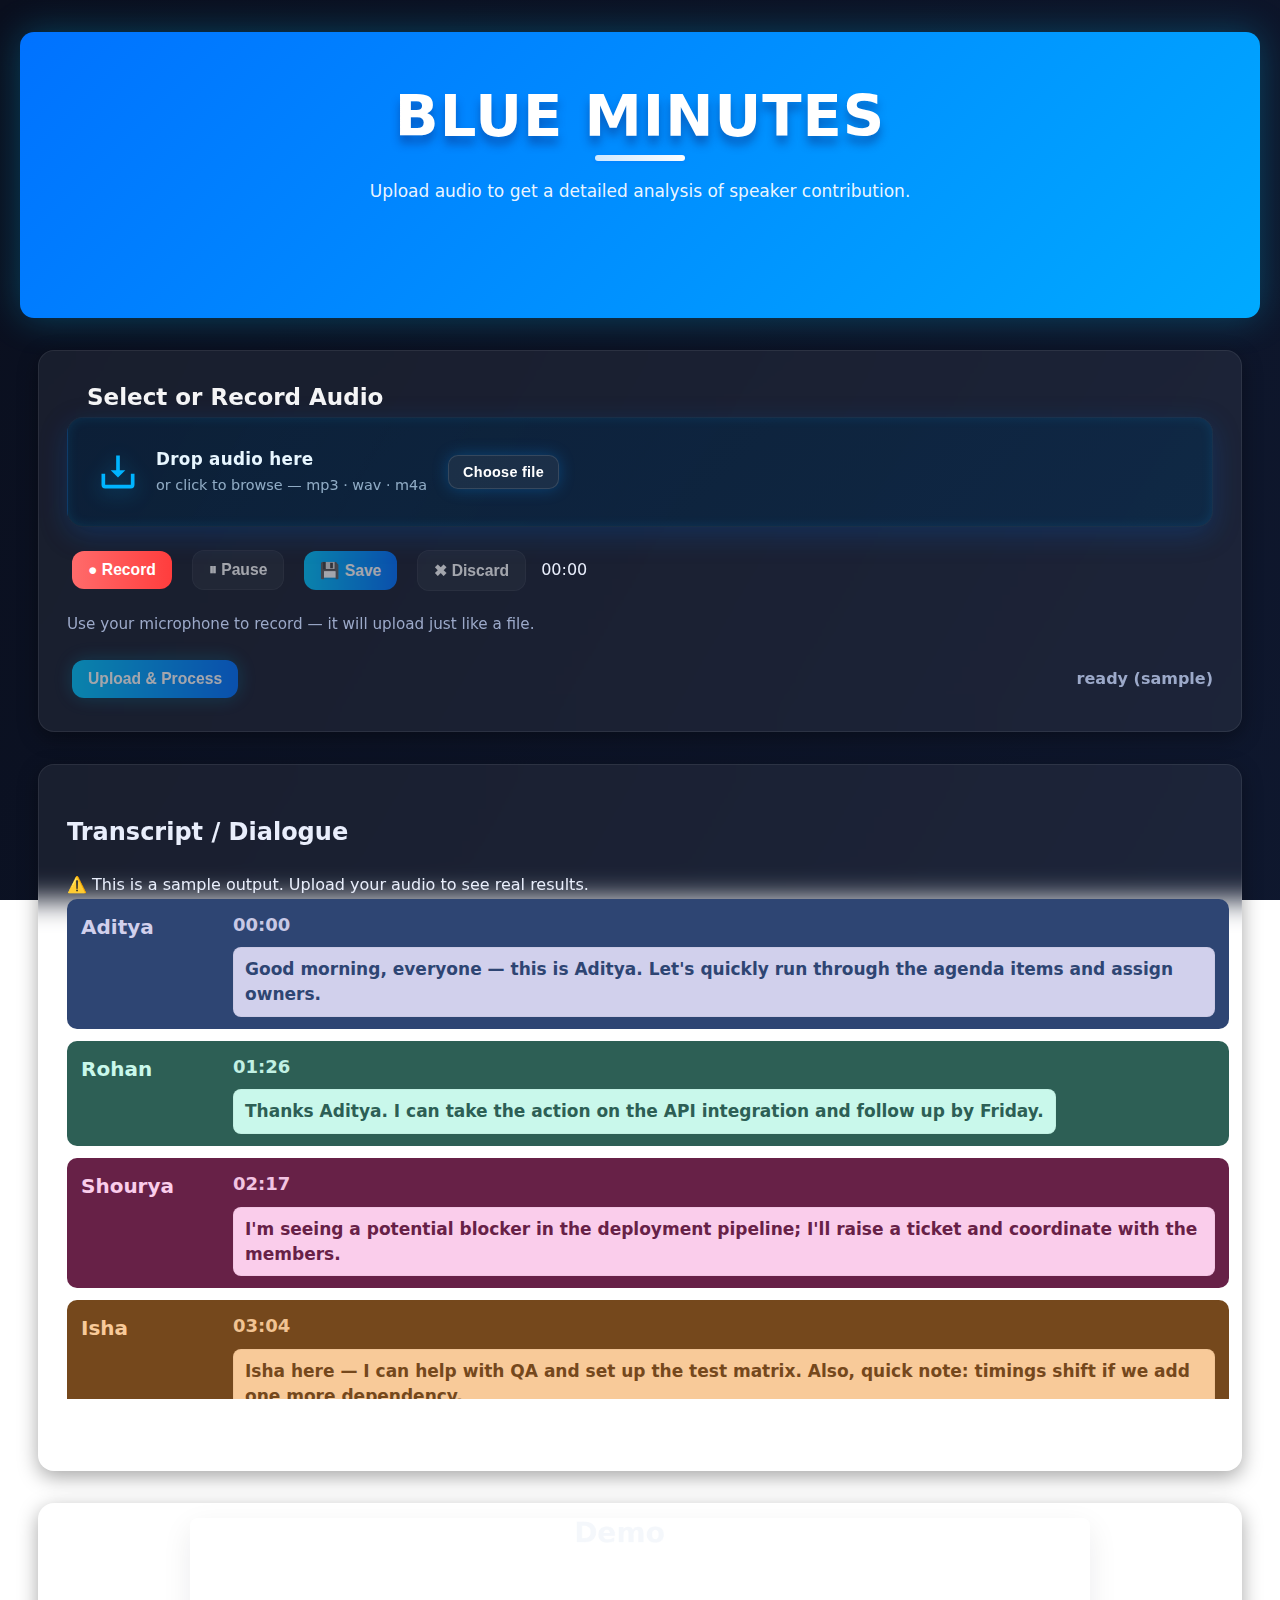
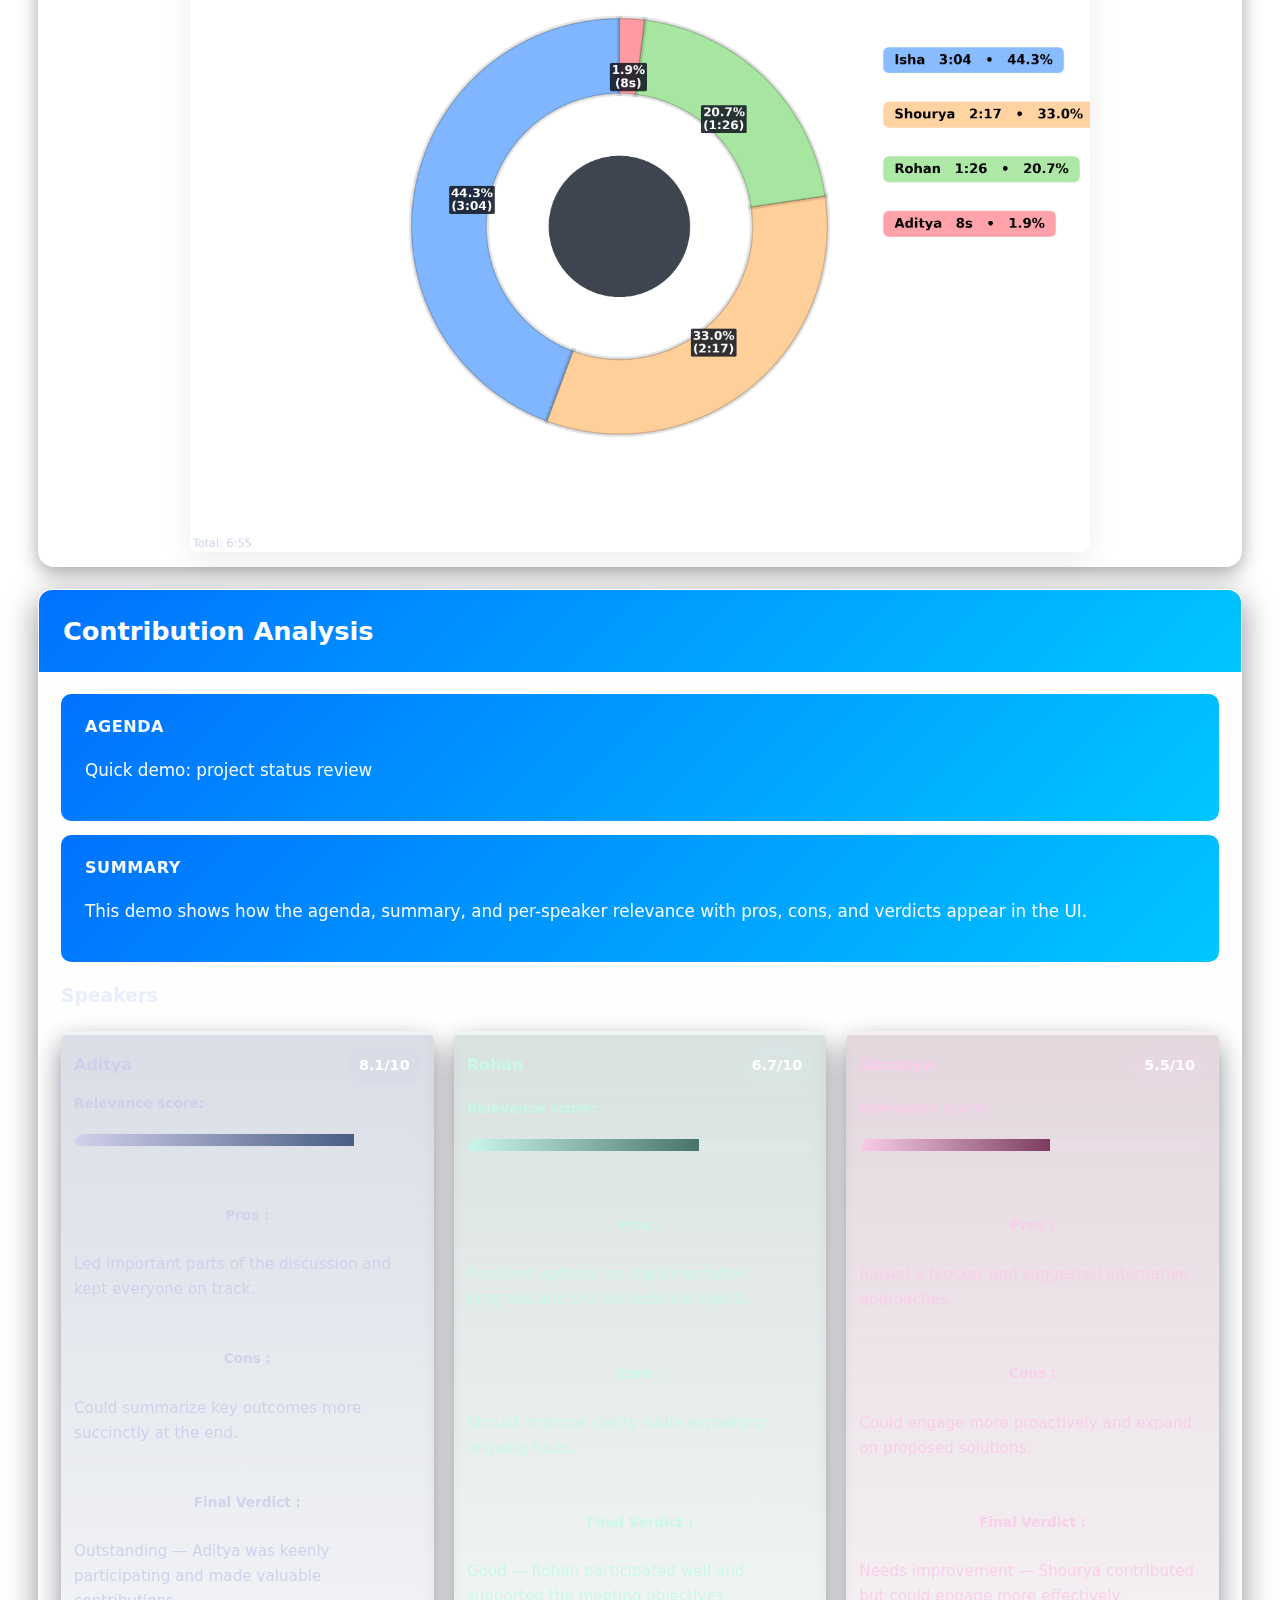
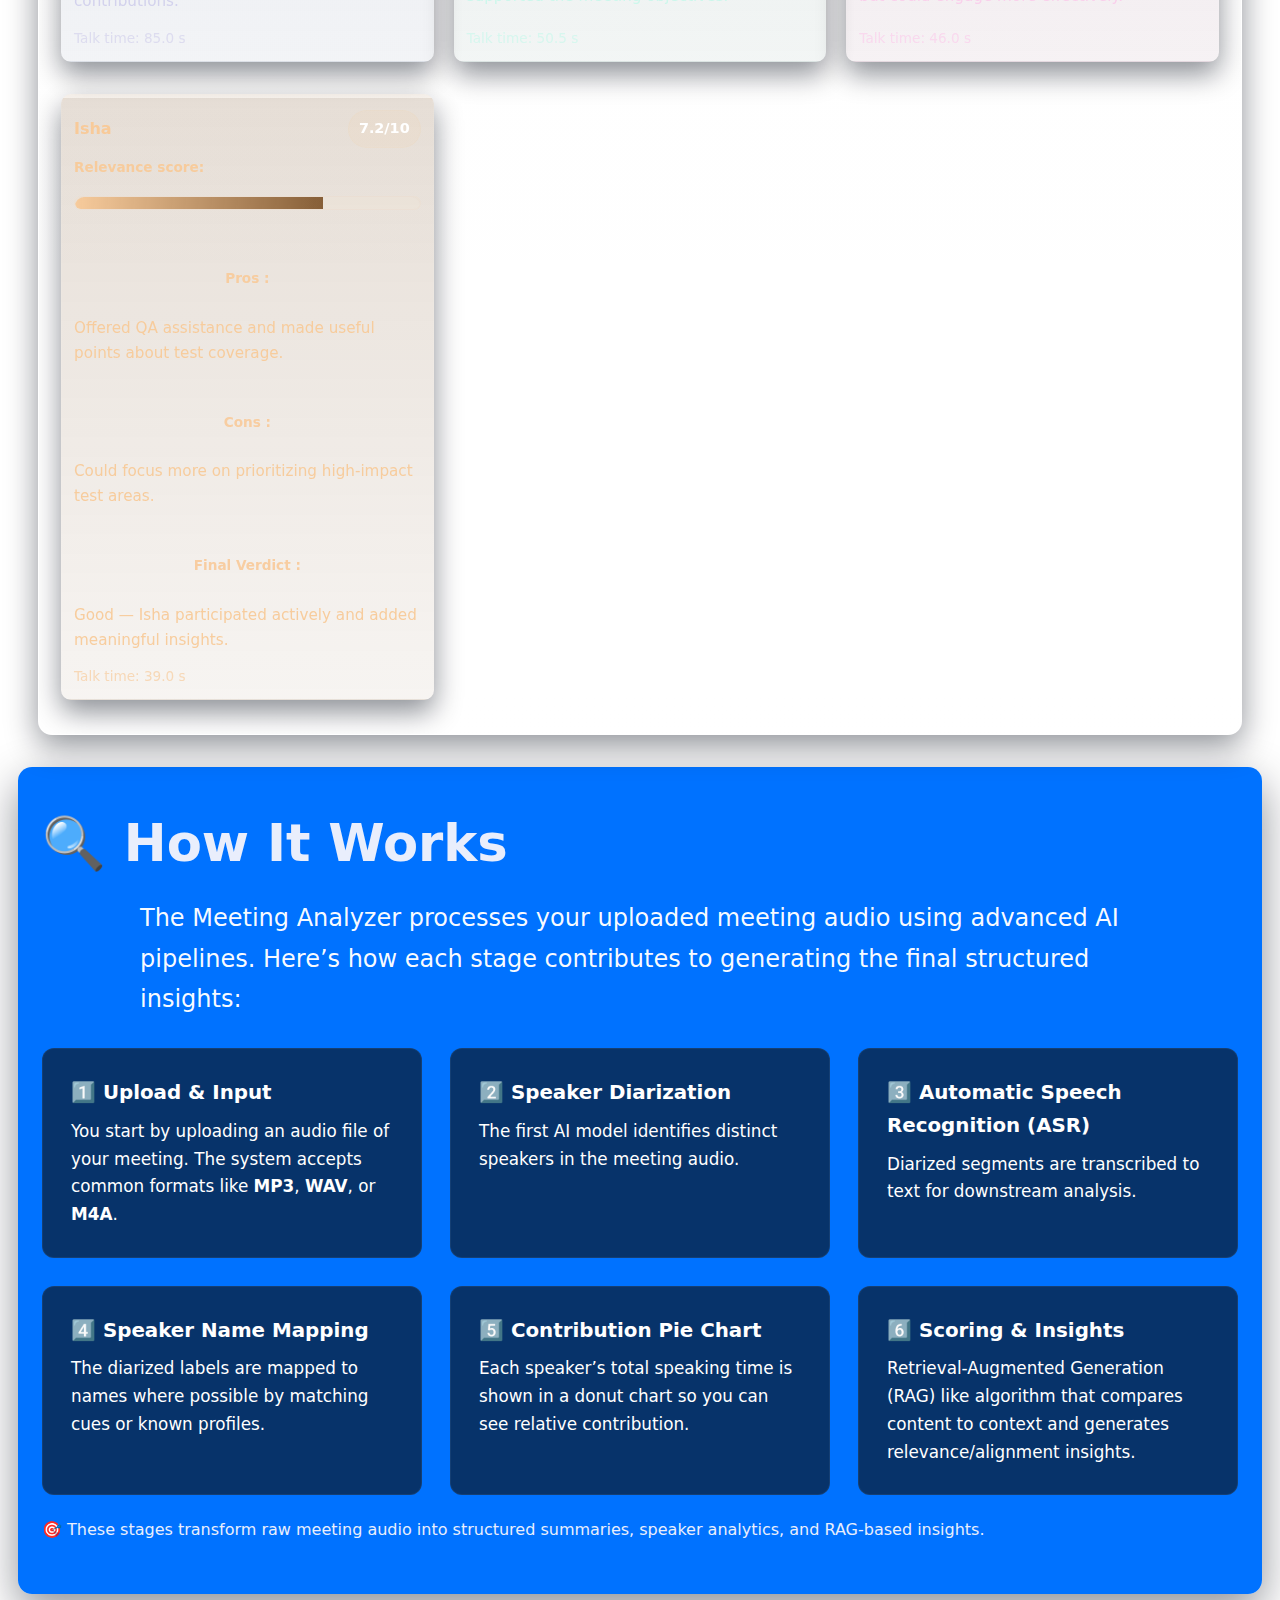
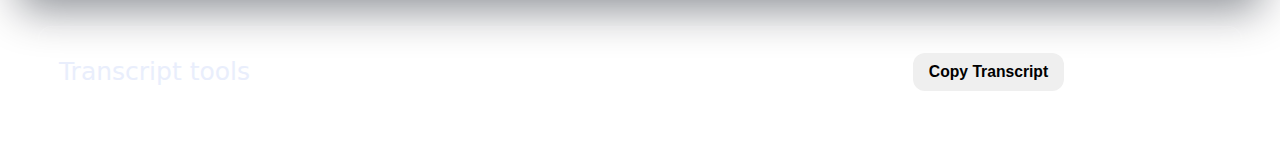
<file: static/index.html>
<!doctype html>
<html lang="en">
<head>
  <meta charset="utf-8" />
  <meta name="viewport" content="width=device-width,initial-scale=1" />
  <title>Meeting Contribution Analyzer</title>
  <!-- keep your path (server/static) unchanged so existing JS works -->
  <link rel="stylesheet" href="/static/style.css">
</head>
<body>
  <div class="page-bg">
    <!-- BLUE HEADER BAR -->
    <header class="blue-header">
      <div class="container header-bar">
        <h1 class="blue-title">BLUE MINUTES</h1>
        <p class="blue-subtitle muted">Upload audio to get a detailed analysis of speaker contribution.</p>
      </div>
    </header>

    <div class="container">
      <main>

        <!-- ===== Uploader (single, canonical) ===== -->
        <section class="uploader card" id="uploaderCard" aria-labelledby="uploaderLabel">
          <label id="uploaderLabel" class="label">Select or Record Audio</label>

          <!-- visually-centered file input area -->
          <div class="dropzone" id="dropzone" tabindex="0" role="button" aria-label="Select or drop an audio file">
            <input id="audioFile" type="file" accept=".wav,.mp3,.m4a,.flac,.ogg,.opus,.weba,.aiff,.aac,audio/*" />
            <div class="drop-inner" aria-hidden="true">
              <svg width="44" height="44" viewBox="0 0 24 24" aria-hidden="true" focusable="false">
                <path fill="currentColor"
                  d="M19 13v6H5v-6H3v6a2 2 0 0 0 2 2h14a2 2 0 0 0 2-2v-6h-2zM13 3h-2v8H8l4 4 4-4h-3V3z" />
              </svg>
              <div class="drop-text">
                <div class="bold">Drop audio here</div>
                <div class="muted small">or click to browse — mp3 · wav · m4a</div>
              </div>

              <!-- choose button sits inside dropzone aligned to the right -->
              <div class="choose-wrap" style="margin-left:auto">
                <button id="chooseBtn" type="button" class="btn secondary small">Choose file</button>
              </div>
            </div>
          </div>

          <!-- small file preview / info (populated by JS) -->
          <div id="fileInfo" class="file-info" style="display:none;" aria-live="polite">
            <div id="fileName" class="muted small"></div>
            <audio id="filePreview" controls style="display:none;"></audio>
          </div>

          <!-- Recorder Controls -->
          <div class="recorder" id="recorderPanel" style="margin-top:18px;">
            <div class="row rec-controls" style="display:flex;gap:10px;align-items:center;flex-wrap:wrap;">
              <button id="recordBtn" class="btn">● Record</button>
              <button id="pauseBtn" class="btn" disabled>⏸ Pause</button>
              <button id="saveRecBtn" class="btn" disabled>💾 Save</button>
              <button id="discardRecBtn" class="btn" disabled>✖ Discard</button>
              <div id="recTimer" class="muted small">00:00</div>
            </div>
            <div class="rec-hint muted small" style="margin-top:6px;">
              Use your microphone to record — it will upload just like a file.
            </div>
          </div>

          <!-- Action buttons -->
          <div class="row actions" style="margin-top:18px; display:flex; align-items:center; gap:12px;">
            <button id="uploadBtn" class="btn primary">Upload &amp; Process</button>
            <button id="cancelBtn" class="btn secondary" style="display:none">Cancel</button>
            <div id="status" class="muted status-text" style="margin-left:auto">idle</div>
          </div>

          <!-- Progress area -->
          <div id="progressWrap" class="progress-area" aria-hidden="true" style="display:none;">
            <div class="progressOuter" role="progressbar" aria-valuemin="0" aria-valuemax="100">
              <div id="progressBar" class="progressInner"></div>
            </div>
            <div id="progressMsg" class="muted" style="margin-top:8px">waiting…</div>
          </div>
        </section>

        <!-- ===== Visual / Dialogue Row (dialogue + pie) ===== -->
        <div class="grid" style="margin-top:22px; gap:20px;">
          <!-- Dialogue card -->
          <section class="card" id="dialogueCard" aria-labelledby="dialogueLabel" style="min-height:280px;">
            <h2>Transcript / Dialogue</h2>
            <div id="dialogue" style="min-height:160px;">
              <!-- demo content or real dialogue is injected here by script.js -->
            </div>
          </section>

          <!-- Visual card (pie or canvas) -->
          <section class="card" id="visualCard" aria-labelledby="visualLabel" style="min-height:280px;">

            <!-- prefer canvas for drawing, fallback to image -->
            <canvas id="pieCanvas" width="600" height="400" style="width:100%; display:none;"></canvas>
            <img id="pieImg" alt="Contribution pie chart" style="display:none; width:100%; height:auto; border-radius:8px;" />

            <!-- optional legend area -->
            <div id="legend" style="margin-top:12px;"></div>
          </section>
        </div>

        <!-- Contribution analysis (hidden until data available) -->
        <section class="card" id="analysisCard" aria-labelledby="analysisLabel" style="display:none; margin-top:22px;">
          <h2 id="analysisLabel">Contribution Analysis</h2>

          <div id="analysisBody" class="analysis-body">
            <!-- Agenda -->
            <div class="analysis-section" id="analysisAgenda" style="margin-bottom:14px;">
              <h3 class="small muted">Agenda</h3>
              <p id="analysisAgendaText" class="analysis-text">—</p>
            </div>

            <!-- Summary -->
            <div class="analysis-section" id="analysisSummary" style="margin-bottom:14px;">
              <h3 class="small muted">Summary</h3>
              <p id="analysisSummaryText" class="analysis-text">—</p>
            </div>

            <!-- Speakers list (bars + feedback) -->
            <div class="analysis-section" id="analysisSpeakersWrap">
              <h3 class="small muted">Speakers</h3>
              <div id="analysisSpeakers" class="speakers-list" style="margin-top:12px;">
                <!-- JS will inject .speaker-row elements here -->
              </div>
            </div>
          </div>
        </section>

        <!-- ========== HOW IT WORKS SECTION ========== -->
        <section id="how-it-works" class="how-it-works">
          <div class="inner">
            <h2>🔍 How It Works</h2>
            <p class="intro">
              The Meeting Analyzer processes your uploaded meeting audio using advanced AI pipelines.
              Here’s how each stage contributes to generating the final structured insights:
            </p>

            <div class="steps-container">
              <div class="step-card">
                <h3>1️⃣ Upload & Input</h3>
                <p>
                  You start by uploading an audio file of your meeting. The system accepts common formats like <b>MP3</b>, <b>WAV</b>, or <b>M4A</b>.
                </p>
              </div>

              <div class="step-card">
                <h3>2️⃣ Speaker Diarization</h3>
                <p>
                  The first AI model identifies distinct speakers in the meeting audio.
                </p>
              </div>

              <div class="step-card">
                <h3>3️⃣ Automatic Speech Recognition (ASR)</h3>
                <p>
                  Diarized segments are transcribed to text for downstream analysis.
                </p>
              </div>

              <div class="step-card">
                <h3>4️⃣ Speaker Name Mapping</h3>
                <p>
                  The diarized labels are mapped to names where possible by matching cues or known profiles.
                </p>
              </div>

              <div class="step-card">
                <h3>5️⃣ Contribution Pie Chart</h3>
                <p>
                  Each speaker’s total speaking time is shown in a donut chart so you can see relative contribution.
                </p>
              </div>

              <div class="step-card">
                <h3>6️⃣ Scoring & Insights</h3>
                <p>
                  Retrieval-Augmented Generation (RAG) like algorithm that compares content to context and generates relevance/alignment insights.
                </p>
              </div>
            </div>

            <p class="closing-note" style="margin-top:22px;">
              🎯 These stages transform raw meeting audio into structured summaries, speaker analytics, and RAG-based insights.
            </p>
          </div>
        </section>

      </main>

      <footer class="footer" style="margin-top:28px;padding:20px">
        <div class="footer-left muted small" style="font-size: 25px;">Transcript tools</div>
        <div class="footer-right">
          <button id="copyBtn" class="btn">Copy Transcript</button>
          <button id="dlBtn" class="btn secondary">Download .txt</button>
        </div>
      </footer>
    </div>
  </div>

  <!-- keep script.js path unchanged -->
  <script src="/static/script.js" defer></script>
</body>
</html>
</file>
<file: static/style.css>
:root{
  /* theme tokens (kept + a few new spacing tokens) */
  --bg-top: #0a0f1e;
  --bg-bottom: #111a2e;
  --card-glass: rgba(255,255,255,0.06);
  --card-border: rgba(255,255,255,0.08);
  --text: #e9eefc;
  --muted: #9ca9c9;
  --accent-1: #00c6ff;
  --accent-2: #0072ff;
  --highlight: #12b5ff;
  --radius: 16px;
  --shadow-weak: 0 6px 20px rgba(0,0,0,0.35);
  --shadow-strong: 0 20px 48px rgba(0,0,0,0.6);
  --font: "Inter", system-ui, -apple-system, "Segoe UI", Roboto, "Helvetica Neue", Arial;
  --max-width: 1240px;

  /* size tuning */
  --base-font: 16px;
  --lead-font: 18px;
  --title-size: 3.6rem;       /* increased heading size as requested */
  --subtitle-size: 1.12rem;   /* slightly larger subtitle */
  --card-padding: 28px;       /* slightly more generous padding */
  --section-gap: 32px;        /* consistent vertical gap between blocks */
  --gutter: 20px;             /* horizontal page gutter */
  --stack-gap: 18px;          /* small internal vertical gap */
}

/* ---------------- Base & layout (re-affirm) ---------------- */
*{box-sizing:border-box}
html,body{height:100%;margin:0}
html{
  background: linear-gradient(120deg,var(--bg-top),#101a33,#0c1630,#091324);
  background-size:400% 400%;
  animation:gradientMove 18s ease infinite;
  background-attachment:fixed;
}
@keyframes gradientMove{0%{background-position:0% 50%}50%{background-position:100% 50%}100%{background-position:0% 50%}}
body{
  font-family:var(--font);
  font-size:var(--base-font);
  color:var(--text);
  line-height:1.65;
  padding:32px var(--gutter);
  min-height:100vh;
  background:transparent;
  transition:opacity .45s ease, transform .18s ease;
  opacity:1;
  -webkit-font-smoothing:antialiased;
  -moz-osx-font-smoothing:grayscale;
}
.container{width:100%;max-width:1500px;margin:0 auto;padding:0 calc(var(--gutter) * 0.9) 40px}

/* convenience: consistent gap between large sections */
.section-gap { margin-top: var(--section-gap); margin-bottom: var(--section-gap); }

/* ---------------- Header (bigger + clearer subtitle) ---------------- */
.blue-header {
  background: linear-gradient(135deg, var(--accent-2), var(--accent-1), #0099ff);
  background-size: 300% 300%;
  color: #fff;
  padding: 56px 28px;
  margin-bottom: var(--section-gap);
  border-radius: 14px;
  text-align: center;
  box-shadow: 0 0 36px rgba(0,198,255,0.28);
  animation: gradientFlow 8s ease infinite;
}

@keyframes gradientFlow {
  0% {
    background-position: 0% 50%;
  }
  50% {
    background-position: 100% 50%;
  }
  100% {
    background-position: 0% 50%;
  }
}

.blue-title {
  margin: 0;
  font-size: var(--title-size);
  font-weight: 900;
  letter-spacing: 1px;
  line-height: 1;
  text-shadow: 0 8px 10px rgba(13, 30, 104, 0.4);
  position: relative;
  display: inline-block;
  padding-bottom: 15px; /* space for underline */
}

.blue-title::after {
  content: "";
  position: absolute;
  left: 50%;
  bottom: 0;
  transform: translateX(-50%);
  width: 90px;                    /* underline length */
  height: 6px;                    /* underline thickness */
  border-radius: 6px;             /* rounded shape */
  background: linear-gradient(90deg, #cfe8ff, #fbfdff);
  box-shadow: 0 1px 4px rgba(0, 100, 255, 0.3);
}
.blue-subtitle{
  margin-top: 17px;
  font-size: 17px;
  font-weight: 500;
  color: rgba(255,255,255,0.96);
  max-width: 980px;
  margin-left: auto;
  margin-right: auto;
  line-height: 1.6;
  opacity: 0.98;
}

.label
{
  margin-top: 17px;
  font-size: 23px;
  padding: 20px;
  padding-bottom: 20px;
  font-weight: 800;
  color: rgba(255,255,255,0.96);
  max-width: 980px;
  margin-left: auto;
  margin-right: auto;
  
}

/* ---------------- Card basics ---------------- */
.card {
  background: var(--card-glass);
  border: 1px solid var(--card-border);
  border-radius: var(--radius);
  padding: var(--card-padding);
  box-shadow: var(--shadow-weak);
  backdrop-filter: blur(14px);
  transition: transform .28s ease, box-shadow .28s ease, border-color .28s ease;
  position: relative;
  
  /* ✨ Added for width */
  width: 100%;               /* expand relative to container */
  max-width: 1900px;         /* cap it on large screens */
}

.card * { position: relative; z-index: 1; }
.card + .card { margin-top: var(--stack-gap); }
.card:hover{ transform: translateY(-6px); box-shadow: var(--shadow-strong); border-color: rgba(0,198,255,0.22) }

/* ensure internal card contents have breathing room when stacked horizontally */
.card .card-inner { padding: 6px 0; }

/* ---------------- Uploader / dropzone ---------------- */
/* ---------------- Uploader / Dropzone ---------------- */
.dropzone {
  display: flex;
  align-items: center;
  justify-content: space-between;
  gap: 18px;
  padding: 26px 28px;
  min-height: 110px;
  border-radius: 16px;
  cursor: pointer;
  border: 1px solid rgba(255, 255, 255, 0.05);

  /* ✨ Matching light-blue gradient (like header) */
  background: linear-gradient(135deg, #0b1e35, #102b4a, #003366);
  background-size: 300% 300%;
  animation: gradientDrift 14s ease-in-out infinite;

  box-shadow:
    0 8px 28px rgba(0, 90, 200, 0.25),
    inset 0 0 12px rgba(0, 180, 255, 0.12);

  backdrop-filter: blur(10px);
  transition: all 0.3s ease;
  position: relative;
  overflow: hidden;
}

.dropzone:hover {
  transform: translateY(-2px);
  box-shadow:
    0 10px 40px rgba(0, 140, 255, 0.35),
    inset 0 0 18px rgba(0, 200, 255, 0.25);
  border-color: rgba(0, 200, 255, 0.25);
}

/* subtle moving shimmer highlight */
.dropzone::before {
  content: "";
  position: absolute;
  inset: 0;
  background: linear-gradient(
    120deg,
    rgba(255, 255, 255, 0.08) 0%,
    rgba(255, 255, 255, 0.15) 20%,
    rgba(255, 255, 255, 0.05) 60%,
    rgba(255, 255, 255, 0.1) 100%
  );
  mix-blend-mode: overlay;
  opacity: 0.3;
  animation: sheenSlow 12s linear infinite;
  pointer-events: none;
}

/* Dropzone inner layout */
.drop-inner {
  display: flex;
  align-items: center;
  gap: 16px;
  z-index: 2;
}

.drop-inner svg {
  color: #00b4ff;
  filter: drop-shadow(0 4px 10px rgba(0, 180, 255, 0.4));
  font-size: 1.8rem;
}

.drop-text .bold {
  font-weight: 800;
  font-size: 1.05rem;
  color: #e7f6ff;
  letter-spacing: 0.3px;
}

.drop-text .muted {
  color: rgba(200, 230, 255, 0.7);
  font-size: 0.9rem;
}

/* "Choose file" button */
.dropzone .choose-wrap {
  display: flex;
  gap: 12px;
  margin-left: auto;
  align-items: center;
  z-index: 2;
}

.btn.small {
  padding: 8px 14px;
  font-size: 0.9rem;
  border-radius: 10px;
  background: linear-gradient(90deg, #00b4ff, #0072ff);
  border: none;
  color: #fff;
  font-weight: 600;
  letter-spacing: 0.3px;
  transition: all 0.25s ease;
  box-shadow: 0 0 16px rgba(0, 145, 255, 0.3);
}

.btn.small:hover {
  transform: translateY(-2px);
  box-shadow: 0 0 24px rgba(0, 180, 255, 0.5);
}

/* file info */
.file-info {
  margin-top: 12px;
  color: rgba(220, 240, 255, 0.8);
  font-size: 0.98rem;
  display: flex;
  align-items: center;
  gap: 12px;
}

.file-info audio {
  max-width: 380px;
  filter: drop-shadow(0 0 10px rgba(0, 150, 255, 0.2));
}

/* invisible input for file selection */
.dropzone input[type="file"] {
  position: absolute;
  opacity: 0;
  width: 1px;
  height: 1px;
  left: -9999px;
}

/* animations */
@keyframes gradientDrift {
  0% { background-position: 0% 50%; }
  50% { background-position: 100% 50%; }
  100% { background-position: 0% 50%; }
}

@keyframes sheenSlow {
  0% { background-position: -200% center; }
  100% { background-position: 200% center; }
}

/* ---------------- Buttons ---------------- */
.btn{
  padding:10px 16px;margin:5px;border-radius:12px;font-weight:800;cursor:pointer;border:none;
  display:inline-flex;align-items:center;justify-content:center;gap:8px;transition:all .18s ease;
  font-size:0.98rem;
}
.btn.primary{
  background:linear-gradient(90deg,var(--accent-1),var(--accent-2));
  color:#fff; box-shadow:0 0 20px rgba(0,198,255,0.28)
}
.btn.secondary{ background:rgba(255,255,255,0.06); color:#fff; border:1px solid rgba(255,255,255,0.12) }
.btn:focus{ outline:3px solid rgba(18,181,255,0.14); outline-offset:3px }
.btn[disabled]{opacity:.6; cursor:not-allowed}

/* ---------------- Recorder styles ---------------- */
.recorder{ margin-top: 18px; display:flex; flex-direction:column; gap:10px; }
.rec-controls{ display:flex; gap:10px; align-items:center; flex-wrap:wrap; }
.rec-hint{ color:var(--muted); font-size:0.95rem; margin-top:6px; }
.timer{ font-weight:800; color:var(--muted); font-size:0.98rem }

/* color-tinted record/pause/save/discard */
#recordBtn{ background: linear-gradient(90deg,#ff6b6b,#ff3d3d); color: #fff; border:0 }
#pauseBtn, #discardRecBtn{ background: rgba(255,255,255,0.06); color:#fff; border:1px solid rgba(255,255,255,0.06) }
#saveRecBtn{ background: linear-gradient(90deg,var(--accent-1),var(--accent-2)); color:#fff; border:0 }

/* ---------------- Progress ---------------- */
.progress-area{ margin-top:18px }
.progressOuter{ height:16px; border-radius:999px; background:rgba(255,255,255,0.06); overflow:hidden; border:1px solid rgba(255,255,255,0.08) }
.progressInner{ height:100%; width:0%; background:linear-gradient(90deg,var(--accent-1),var(--accent-2)); transition:width .48s cubic-bezier(.2,.9,.1,1) }
.status-text{ margin-left:auto; color:var(--muted); font-weight:700 }


#dialogueLabel {
  margin: 0 0 12px 0;
  font-size: 35px;
  font-weight: 700;
  color: #fff;
  padding: 5px 5px;
  border-radius: 10px;
  display: inline-block; /* keeps it compact */
  letter-spacing: 0.5px;
}


/* ---------------- Dialogue + Visual ---------------- */
#dialogueCard{ min-height:44vh; overflow-y:auto; padding-right:12px; margin-top: var(--section-gap) }
.dialogue-row{ background: rgba(255,255,255,0.03); border-radius:12px; padding:14px 18px; margin-bottom:12px; display:flex; gap:14px; align-items:flex-start }
.speaker{ width:180px; font-weight:800; color:var(--accent-1); flex:0 0 160px }
.utterance{ flex:1; color:var(--text); font-size:1rem; line-height:1.6 }

/* bubble improvements */
.bubble{ padding:12px 14px; border-radius:10px; font-weight:600; font-size:1rem; line-height:1.5; white-space:pre-wrap }

/* Pie / visual card adjustments */
#visualCard{ padding:14px; display:flex; justify-content:center; align-items:center; margin-top: var(--section-gap) }
#pieImg{ display:block; width:100%; height:auto; padding:0; border-radius:10px; background:transparent; box-shadow:0 10px 34px rgba(0,0,0,0.36); object-fit:contain }

/* ---------------- Analysis Card (agenda + summary) ---------------- */
#analysisCard{ margin-top:var(--section-gap); padding:0; border-radius:calc(var(--radius) - 2px); overflow:hidden; box-shadow:0 10px 32px rgba(2,8,23,0.45); background:rgba(255,255,255,0.02); border:1px solid rgba(255,255,255,0.04); font-size:1rem }
#analysisCard > h2{ margin:0; padding:20px 24px; background:linear-gradient(135deg,var(--accent-2),var(--accent-1)); color:#fff; font-size:1.6rem; font-weight:900 }

/* agenda & summary are now prominent blue bands */
#analysisCard #analysisAgenda,
#analysisCard #analysisSummary{
  padding:20px 24px;
  background: linear-gradient(135deg,var(--accent-2),var(--accent-1));
  color: #f8fdff;
  margin: 0;
  border-bottom: 1px dashed rgba(255,255,255,0.08);
  font-size: 1.05rem;
  line-height: 1.6;
   border-radius: 10px;
}

/* internal content body */
#analysisCard .analysis-body { padding:22px; background: linear-gradient(180deg, rgba(255,255,255,0.02), rgba(255,255,255,0.01)); }

/* agenda/summary headings */
#analysisCard #analysisAgenda h3,
#analysisCard #analysisSummary h3{
  margin:0 0 8px 0; color:rgba(255,255,255,0.96); font-weight:800; font-size:1rem; text-transform:uppercase; letter-spacing:0.6px;
}

/* ---------------- Speakers: larger, equal-height, and readable ---------------- */
.speakers-list{
  display:grid;
  grid-template-columns: repeat(auto-fit, minmax(300px, 1fr));
  gap:20px;
  margin-top:18px;
  align-items: stretch;
}

.speaker-row{
  display:flex; flex-direction:column; justify-content:space-between; min-height: 180px;
  padding:18px; border-radius:12px; overflow:hidden; transition: transform .18s ease, box-shadow .18s ease; border:1px solid rgba(255,255,255,0.06);
  background: linear-gradient(180deg, rgba(0,0,0,0.10), rgba(255,255,255,0.02)); box-shadow: 0 12px 28px rgba(2,8,23,0.45);
}

.speaker-top{ display:flex; justify-content:space-between; align-items:center; gap:12px; }
.speaker-name{ font-weight:900; font-size:1.06rem; color:#fff; }
.speaker-score{ padding:6px 12px; border-radius:999px; font-weight:900; color:#fff; background: rgba(255,255,255,0.06); }

.speaker-bar-wrap{ margin-top:12px; margin-bottom:12px; }
.speaker-bar{ height:18px; background: rgba(255,255,255,0.04); border-radius:999px; overflow:hidden; }
.speaker-bar-fill{ height:100%; width:0%; background: linear-gradient(90deg,var(--accent-1),var(--accent-2)); transition: width 520ms cubic-bezier(.2,.9,.1,1); }

.speaker-feedback{ color:var(--text); font-size:1rem; margin-top:8px; line-height:1.6; }
.speaker-talktime{ color:var(--muted); font-size:0.95rem; margin-top:10px; }

/* Hover lift for speaker cards */
.speaker-row:hover{ transform:translateY(-6px); box-shadow:0 26px 56px rgba(2,8,23,0.6) }

/* ---------------- Equalize twin columns/cards ---------------- */
.equal-row { display: flex; gap: 20px; align-items: stretch; }
.equal-row > .card { flex: 1 1 0; display:flex; flex-direction:column; }
.equal-row .card .inner-scroll { overflow:auto; }

/* ---------------- How it works band ---------------- */
.how-it-works{
  background: linear-gradient(135deg,var(--accent-2),var(--accent-2));
  color:var(--text);
  padding:34px 14px;
  margin: var(--section-gap) calc(-1 * (var(--gutter)));
  border-radius:14px;
  box-shadow:0 16px 44px rgba(2,8,23,0.45);
}
.how-it-works .inner{ max-width: var(--max-width); margin:0 auto; padding:0 10px; }
.how-it-works h2{ font-size: 3.2rem; margin:0 0 12px 0; font-weight:900 }
.how-it-works .intro{ max-width:1000px; margin:8px auto 28px; line-height:1.7; font-size:1.5rem; color: rgba(255,255,255,0.98) }

.steps-container{ display:grid; grid-template-columns: repeat(auto-fit, minmax(320px, 1fr)); gap:28px; }
.step-card{ background: rgba(9, 30, 54, 0.74); border-radius:12px; padding:28px; color:#fff; border:1px solid rgba(255,255,255,0.06) }
.step-card h3{ margin:0 0 8px; font-size:1.24rem }
.step-card p{ margin:0; font-size:1.05rem; line-height:1.65 }

/* ---------------- Footer / responsiveness tweaks ---------------- */
.footer{ background: rgba(255,255,255,0.06); border-radius:14px; padding:12px 14px; display:flex; justify-content:space-between; align-items:center; gap:12px; margin-top:26px; border:1px solid rgba(255,255,255,0.08) }

@media (max-width:980px){
  .how-it-works{ margin-left:-12px; margin-right:-12px; padding:44px 30px }
  .how-it-works h2{ font-size:2.4rem }
  .speakers-list{ grid-template-columns: repeat(auto-fit, minmax(240px, 1fr)); }
  .speaker-row{ min-height:150px; padding:16px }
}
@media (max-width:640px){
  body{ padding:20px 12px }
  .container{ padding:0 12px 28px }
  .blue-title{ font-size:2.4rem }
  .dropzone{ min-height:86px; padding:14px }
  .file-info audio{ max-width:220px }
  .blue-subtitle{ font-size:1rem }
  #analysisCard > h2{ font-size:1.25rem }
}
</file>
